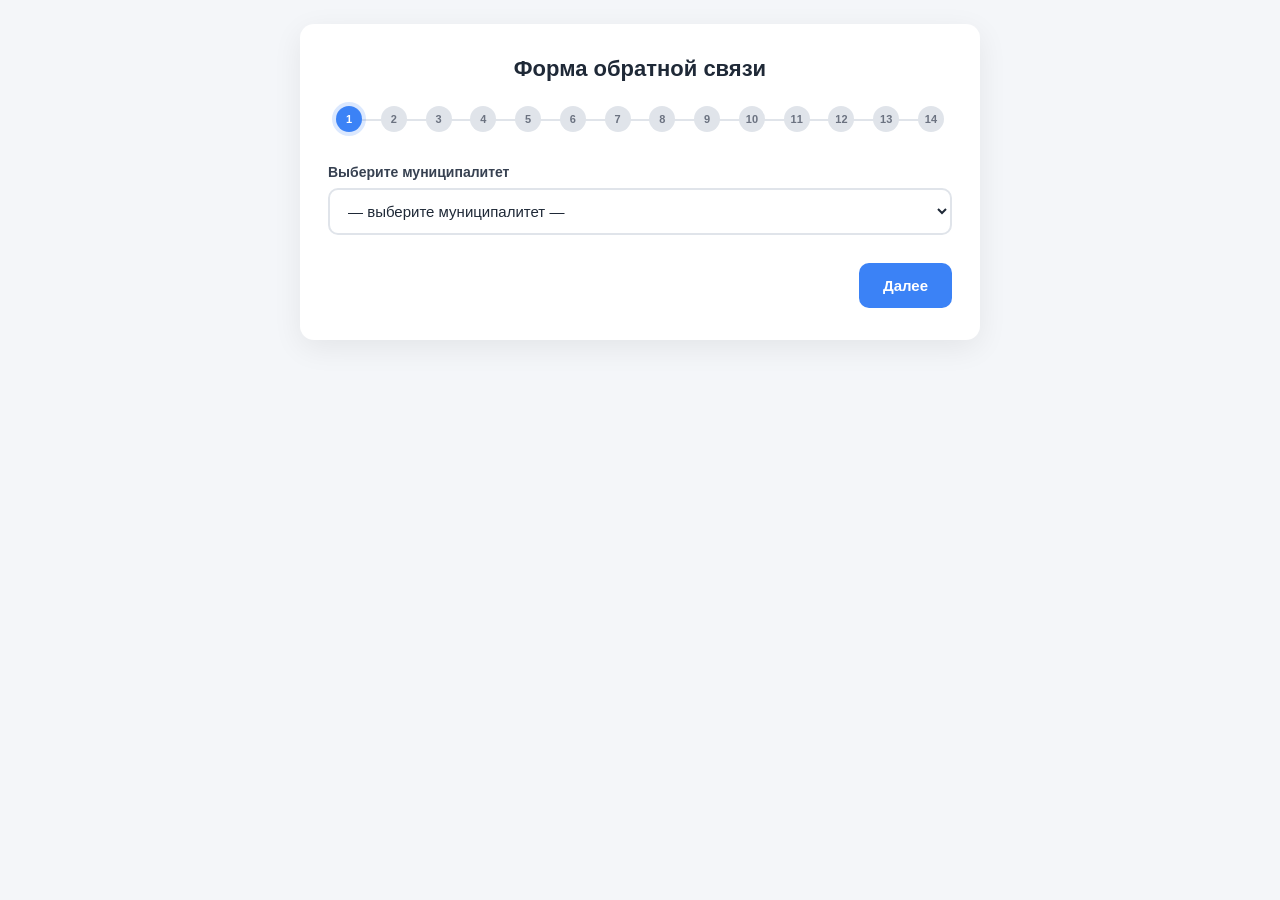
<file: pos_roles_cp.html>
<!DOCTYPE html>
<html lang="ru">
<head>
<meta charset="UTF-8">
<meta name="viewport" content="width=device-width, initial-scale=1.0">
<title>Форма обратной связи</title>
<style>
  * { box-sizing: border-box; }
  body {
    font-family: -apple-system, BlinkMacSystemFont, "Segoe UI", Roboto, Arial, sans-serif;
    background: #f4f6f9;
    margin: 0;
    padding: 24px 16px;
    color: #1f2937;
    min-height: 100vh;
  }
  .container {
    max-width: 680px;
    margin: 0 auto;
    background: #fff;
    padding: 32px 28px;
    border-radius: 14px;
    box-shadow: 0 8px 30px rgba(0,0,0,.07);
  }
  h1 { font-size: 22px; margin: 0 0 24px; text-align: center; font-weight: 700; }

  .progress { display: flex; justify-content: space-between; position: relative; margin-bottom: 32px; padding: 0 8px; }
  .progress::before { content: ""; position: absolute; top: 13px; left: 21px; right: 21px; height: 2px; background: #e0e4ea; z-index: 0; }
  .step-dot {
    position: relative; z-index: 1; width: 26px; height: 26px; border-radius: 50%;
    background: #e0e4ea; color: #6b7280; display: flex; align-items: center; justify-content: center;
    font-size: 11px; font-weight: 600; transition: .3s;
  }
  .step-dot.active { background: #3b82f6; color: #fff; box-shadow: 0 0 0 4px rgba(59,130,246,.18); }
  .step-dot.done   { background: #22c55e; color: #fff; }

  .step { display: none; }
  .step.active { display: block; animation: fade .25s ease; }
  @keyframes fade { from { opacity: 0; transform: translateY(6px); } to { opacity: 1; transform: none; } }

  .field-label { display: block; font-size: 14px; font-weight: 600; margin-bottom: 8px; color: #374151; }
  .field-hint  { display: block; font-size: 12px; color: #9ca3af; margin-bottom: 8px; }
  .input {
    width: 100%; padding: 12px 14px; font-size: 15px;
    border: 2px solid #e0e4ea; border-radius: 10px; background: #fff;
    color: #1f2937; transition: .2s; font-family: inherit;
  }
  .input:focus { outline: none; border-color: #3b82f6; box-shadow: 0 0 0 3px rgba(59,130,246,.15); }
  .input:disabled { background: #f9fafb; color: #9ca3af; cursor: not-allowed; }
  textarea.input { resize: vertical; min-height: 130px; }
  .counter { margin-top: 8px; font-size: 13px; color: #6b7280; text-align: right; }

  .question { font-size: 22px; font-weight: 700; text-align: center; margin: 8px 0 20px; }
  .radio-group { display: flex; gap: 12px; }
  .radio-card { flex: 1; position: relative; }
  .radio-card input { position: absolute; opacity: 0; pointer-events: none; }
  .radio-card span {
    display: block; padding: 16px; text-align: center;
    border: 2px solid #e0e4ea; border-radius: 10px; cursor: pointer;
    font-weight: 600; transition: .2s; user-select: none;
  }
  .radio-card span:hover { border-color: #93c5fd; }
  .radio-card input:checked + span { border-color: #3b82f6; background: #eff6ff; color: #2563eb; }

  .nav { display: flex; justify-content: space-between; gap: 12px; margin-top: 28px; }
  .btn {
    padding: 12px 24px; font-size: 15px; font-weight: 600;
    border-radius: 10px; border: none; cursor: pointer; transition: .2s; font-family: inherit;
  }
  .btn-primary { background: #3b82f6; color: #fff; margin-left: auto; }
  .btn-primary:hover { background: #2563eb; }
  .btn-secondary { background: #fff; color: #374151; border: 2px solid #e0e4ea; }
  .btn-secondary:hover { background: #f9fafb; border-color: #d1d5db; }
  .btn-success { background: #22c55e; color: #fff; }
  .btn-success:hover { background: #16a34a; }
  .btn:disabled { opacity: .5; cursor: not-allowed; }
  .info-message {
    margin-top: 14px;
    padding: 12px 14px;
    background: #eff6ff;
    border: 1px solid #bfdbfe;
    border-radius: 10px;
    font-size: 14px;
    color: #1e40af;
    line-height: 1.5;
  }
  .info-message a { color: #2563eb; font-weight: 600; }

  .farewell { text-align: center; padding: 16px 0 8px; }
  .farewell-icon {
    width: 72px; height: 72px; margin: 0 auto 16px; border-radius: 50%;
    background: #dcfce7; color: #22c55e; display: flex; align-items: center; justify-content: center;
    font-size: 36px; font-weight: 700;
  }
  .farewell h2 { margin: 0 0 8px; font-size: 22px; }
  .farewell p { margin: 0 0 8px; color: #6b7280; }

  .admin-panel {
    display: none; margin-top: 24px; padding: 16px;
    border: 2px dashed #f59e0b; border-radius: 10px;
    background: #fffbeb; text-align: center;
  }
  .admin-panel.visible { display: block; }
  .admin-panel p { font-size: 13px; color: #92400e; margin: 0 0 12px; }

  @media (max-width: 480px) {
    .container { padding: 24px 18px; }
    .radio-group { flex-direction: column; }
    .progress::before { left: 19px; right: 19px; top: 11px; }
    .step-dot { width: 22px; height: 22px; font-size: 10px; }
  }

  @media (max-width: 360px) {
    .progress::before { left: 17px; right: 17px; top: 9px; }
    .step-dot { width: 18px; height: 18px; font-size: 9px; }
  }
</style>
</head>
<body>
<div class="container">
  <h1>Форма обратной связи</h1>

  <div class="progress">
    <div class="step-dot" data-step="1">1</div>
    <div class="step-dot" data-step="2">2</div>
    <div class="step-dot" data-step="3">3</div>
    <div class="step-dot" data-step="4">4</div>
    <div class="step-dot" data-step="5">5</div>
    <div class="step-dot" data-step="6">6</div>
    <div class="step-dot" data-step="7">7</div>
    <div class="step-dot" data-step="8">8</div>
    <div class="step-dot" data-step="9">9</div>
    <div class="step-dot" data-step="10">10</div>
    <div class="step-dot" data-step="11">11</div>
    <div class="step-dot" data-step="12">12</div>
    <div class="step-dot" data-step="13">13</div>
    <div class="step-dot" data-step="14">14</div>
  </div>

  <div class="wizard">
    <!-- Шаг 1 -->
    <section class="step active" data-step="1">
      <label class="field-label" for="region">Выберите муниципалитет</label>
      <select id="region" class="input">
        <option value="">— выберите муниципалитет —</option>
      </select>
    </section>

    <!-- Шаг 2 -->
    <section class="step" data-step="2">
      <label class="field-label" for="sub">Выберите вашу ОО</label>
      <span class="field-hint">Образовательная организация, в которой вы работаете</span>
      <select id="sub" class="input" disabled>
        <option value="">— сначала выберите муниципалитет —</option>
      </select>
      <div class="info-message" id="noOrgMessage" style="display:none;">
        Если вашей образовательной организации нет в списке, напишите нам на почту
        <a href="mailto:rrcio@cppisp33.ru">rrcio@cppisp33.ru</a>
      </div>
    </section>

    <!-- Шаг 3 -->
    <section class="step" data-step="3">
      <p class="question">Получилось ли войти в личный кабинет директора организации на «Госуслугах»?</p>
      <div class="radio-group">
        <label class="radio-card">
          <input type="radio" name="question1" value="Да">
          <span>Да</span>
        </label>
        <label class="radio-card">
          <input type="radio" name="question1" value="Нет">
          <span>Нет</span>
        </label>
      </div>
    </section>

    <!-- Шаг 4 -->
    <section class="step" data-step="4">
      <p class="question">Получилось ли у директора выдать роль педагогу-психологу?</p>
      <div class="radio-group">
        <label class="radio-card">
          <input type="radio" name="question2" value="Да">
          <span>Да</span>
        </label>
        <label class="radio-card">
          <input type="radio" name="question2" value="Нет">
          <span>Нет</span>
        </label>
      </div>
      <div style="margin-top: 20px;">
        <label class="field-label" for="fio2">ФИО педагога-психолога</label>
        <span class="field-hint">Введите ФИО полностью</span>
        <input type="text" id="fio2" name="fio2" class="input" placeholder="Иванов Иван Иванович" autocomplete="name">
      </div>
    </section>

    <!-- Шаг 5 -->
    <section class="step" data-step="5">
      <p class="question">Получилось ли у директора выдать роль техническому оператору?</p>
      <div class="radio-group">
        <label class="radio-card">
          <input type="radio" name="question3" value="Да">
          <span>Да</span>
        </label>
        <label class="radio-card">
          <input type="radio" name="question3" value="Нет">
          <span>Нет</span>
        </label>
      </div>
      <div style="margin-top: 20px;">
        <label class="field-label" for="fio3">ФИО технического оператора</label>
        <span class="field-hint">Введите ФИО полностью</span>
        <input type="text" id="fio3" name="fio3" class="input" placeholder="Иванов Иван Иванович" autocomplete="name">
      </div>
    </section>

    <!-- Шаг 6 -->
    <section class="step" data-step="6">
      <p class="question">Смог ли педагог-психолог войти в личный кабинет «Цифрового психолога» — specialist-psy.gosuslugi.ru?</p>
      <div class="radio-group">
        <label class="radio-card">
          <input type="radio" name="question4" value="Да">
          <span>Да</span>
        </label>
        <label class="radio-card">
          <input type="radio" name="question4" value="Нет">
          <span>Нет</span>
        </label>
      </div>
    </section>

    <!-- Шаг 7 -->
    <section class="step" data-step="7">
      <p class="question">Удалось ли педагогу-психологу заполнить профиль в личном кабинете «Цифрового психолога»?</p>
      <div class="radio-group">
        <label class="radio-card">
          <input type="radio" name="question5" value="Да">
          <span>Да</span>
        </label>
        <label class="radio-card">
          <input type="radio" name="question5" value="Нет">
          <span>Нет</span>
        </label>
      </div>
    </section>

    <!-- Шаг 8 -->
    <section class="step" data-step="8">
      <p class="question">Удалось ли педагогу-психологу составить график работы в личном кабинете «Цифрового психолога»?</p>
      <div class="radio-group">
        <label class="radio-card">
          <input type="radio" name="question6" value="Да">
          <span>Да</span>
        </label>
        <label class="radio-card">
          <input type="radio" name="question6" value="Нет">
          <span>Нет</span>
        </label>
      </div>
    </section>

    <!-- Шаг 9 -->
    <section class="step" data-step="9">
      <p class="question">Смог ли технический оператор войти в личный кабинет «Цифрового психолога» — admin-psy.gosuslugi.ru?</p>
      <div class="radio-group">
        <label class="radio-card">
          <input type="radio" name="question7" value="Да">
          <span>Да</span>
        </label>
        <label class="radio-card">
          <input type="radio" name="question7" value="Нет">
          <span>Нет</span>
        </label>
      </div>
    </section>

    <!-- Шаг 10 -->
    <section class="step" data-step="10">
      <p class="question">Смог ли технический оператор подтвердить профиль педагога-психолога?</p>
      <div class="radio-group">
        <label class="radio-card">
          <input type="radio" name="question8" value="Да">
          <span>Да</span>
        </label>
        <label class="radio-card">
          <input type="radio" name="question8" value="Нет">
          <span>Нет</span>
        </label>
      </div>
    </section>

    <!-- Шаг 11 -->
    <section class="step" data-step="11">
      <p class="question">Смог ли технический оператор одобрить график педагога-психолога?</p>
      <div class="radio-group">
        <label class="radio-card">
          <input type="radio" name="question9" value="Да">
          <span>Да</span>
        </label>
        <label class="radio-card">
          <input type="radio" name="question9" value="Нет">
          <span>Нет</span>
        </label>
      </div>
    </section>

    <!-- Шаг 12 -->
    <section class="step" data-step="12">
      <p class="question">Удалось ли педагогу-психологу расставить слоты в личном кабинете "Педагога-психолога"</p>
      <div class="radio-group">
        <label class="radio-card">
          <input type="radio" name="question10" value="Да">
          <span>Да</span>
        </label>
        <label class="radio-card">
          <input type="radio" name="question10" value="Нет">
          <span>Нет</span>
        </label>
      </div>
    </section>

    <!-- Шаг 13 -->
    <section class="step" data-step="13">
      <label class="field-label" for="comment">Опишите, что не получилось</label>
      <textarea id="comment" class="input" maxlength="1000" rows="6"
        placeholder="Напишите, что пошло не так..."></textarea>
      <div class="counter" id="counter">Осталось символов: 1000 / 1000</div>
    </section>

    <!-- Шаг 14 -->
    <section class="step" data-step="14">
      <div class="farewell">
        <div class="farewell-icon">✓</div>
        <h2>Спасибо!</h2>
        <p>Ваш ответ сохранён.</p>
      </div>

      <div class="admin-panel" id="adminPanel">
      <p>Режим администратора.</p>
      <a href="https://docs.google.com/spreadsheets/d/1AF2b5Usn33eYgsjcc4Cv6_fgdWwVkZgfxtglEx_0Wms/edit?usp=sharing" target="_blank" class="btn btn-success" style="display:inline-block;text-decoration:none;">
      Открыть таблицу с ответами
      </a>
      </div>
    </section>
  </div>

  <div class="nav" id="nav">
    <button type="button" id="btnBack" class="btn btn-secondary">Назад</button>
    <button type="button" id="btnNext" class="btn btn-primary">Далее</button>
  </div>
</div>

<script>
/* ==========================================================
   Муниципалитеты → образовательные организации (ОО)
   
   • Чтобы изменить/дополнить список — правьте прямо здесь.
   ========================================================== */
const REGIONS = {

  "Александров": [
    "МБОУ «Средняя общеобразовательная школа № 1 с углублённым изучением отдельных предметов» г. Александрова",
    "МБОУ Гимназия № 2",
    "МБОУ «Средняя общеобразовательная школа № 3»",
    "МБОУ «Средняя общеобразовательная школа № 4»",
    "МБОУ ООШ № 5",
    "МАОУ «Средняя общеобразовательная школа № 13»",
    "МБОУ «Средняя общеобразовательная школа № 14 им. А.А. Перфильева»"
  ],

  "Александровский район": [
    "МБОУ «Средняя общеобразовательная школа № 7 имени А.П. Чулкова»",  
    "МБОУ «Средняя общеобразовательная школа № 8»",
    "МБОУ «Средняя общеобразовательная школа № 9»",
    "МБОУ «Средняя общеобразовательная школа № 10»",
    "МБОУ «Средняя общеобразовательная школа № 11»",
    "МБОУ Долматовская ООШ № 16",
    "МБОУ ООШ № 17",
    "МБОУ Андреевская СОШ № 30",
    "МБОУ ООШ № 31",
    "МБОУ Майская ООШ № 33",
    "МБОУ Краснопламенская СОШ № 34 Александровского района",
    "МБОУ Октябрьская средняя школа №35",
    "МБОУ «Средняя общеобразовательная школа № 36»",
    "МБОУ ООШ № 37"
  ],

  "Владимир": [
    "ГАОУ ВО «Областной образовательный многопрофильный центр»",
    "ГБПОУ ВО «Владимирский областной колледж культуры и искусства»",
    "МАОУ «Гимназия № 3»",
    "МАОУ «Гимназия № 35»",
    "МАОУ «Гимназия № 39»",
    "МАОУ «Гимназия № 73»",
    "МАОУ «Лицей № 14»",
    "МАОУ «Лингвистическая гимназия № 23 им. А.Г. Столетова»",
    "МАОУ «Образовательный центр № 1»",
    "МАОУ «Образовательный центр № 2»",
    "МАОУ «Образовательный центр № 3»",
    "МАОУ «Образовательный центр № 4»",
    "МАОУ «Образовательный центр № 5»",
    "МАОУ «Образовательный центр № 7»",
    "МАОУ «Образовательный центр № 8»",
    "МАОУ «Образовательный центр № 9»",
    "МАОУ «Промышленно-коммерческий лицей» (ПКЛ)",
    "МАОУ «Средняя общеобразовательная школа № 25»",
    "МАОУ «Средняя общеобразовательная школа № 36»",
    "МАОУ «Средняя общеобразовательная школа № 37»",
    "МАОУ «Средняя общеобразовательная школа № 47»",
    "МБОУ «Средняя общеобразовательная школа № 1»",
    "МБОУ «Средняя общеобразовательная школа № 6»",
    "МБОУ «Средняя общеобразовательная школа № 7»",
    "МБОУ «Средняя общеобразовательная школа № 7 имени гвардии капитана В.А. Фёдорова»",
    "МБОУ «Средняя общеобразовательная школа № 8»",
    "МБОУ «Средняя общеобразовательная школа № 9 имени Героя РФ генерал-лейтенанта Романа Владимировича Кутузова»",
    "МБОУ «Средняя общеобразовательная школа № 11 имени Заслуженного учителя РСФСР Марии Фёдоровны Мануйловой»",
    "МБОУ «Средняя общеобразовательная школа № 13»",
    "МБОУ «Средняя общеобразовательная школа № 16»",
    "МБОУ «Средняя общеобразовательная школа № 19»",
    "МБОУ «Средняя общеобразовательная школа № 20»",
    "МБОУ «Средняя общеобразовательная школа № 22»",
    "МБОУ «Средняя общеобразовательная школа № 28 имени адмирала М.П. Лазарева»",
    "МБОУ «Средняя общеобразовательная школа № 31 имени Героя Советского Союза С.Д. Василисина»",
    "МБОУ «Средняя общеобразовательная школа № 32» / МБОУ «СОШ № 32»",
    "МБОУ «Средняя общеобразовательная школа № 33»",
    "МБОУ «Средняя общеобразовательная школа № 34»",
    "МБОУ «Средняя общеобразовательная школа № 40 имени Героя РФ Юрьева Даниила Юрьевича»",
    "МБОУ «Средняя общеобразовательная школа № 41» (Муниципальный центр по внедрению электронного обучения и дистанционных образовательных технологий имени Героя Советского Союза Е.И. Пичугина)",
    "МБОУ «Средняя общеобразовательная школа № 43 имени диктора Ю.Б. Левитана»",
    "МБОУ «Средняя общеобразовательная школа № 48»",
    "МБОУ «Образовательный центр № 6»",
    "МБОУ «Образовательный центр для одарённых „Прогресс“»",
    "ЧОУ «Православная гимназия во имя Святителя Афанасия Епископа Ковровского»"
  ],

  "Вязники": [
    "МБОУ «Средняя общеобразовательная школа № 2 имени дважды Героя Советского Союза лётчика-космонавта Валерия Николаевича Кубасова» г. Вязники",
    "МБОУ «Средняя общеобразовательная школа № 3 города Вязники Владимирской области»",
    "МБОУ «Средняя общеобразовательная школа № 4 города Вязники Владимирской области»",
    "МБОУ «Средняя общеобразовательная школа № 6» (г. Вязники)",
    "МБОУ «Средняя общеобразовательная школа № 9 имени А.И. Фатьянова» г. Вязники",
    "ЧОУ «Православная гимназия»"
  ],

  "Вязниковский район": [
    "МБОУ «Вязовская основная общеобразовательная школа Вязниковского района»",  
    "МБОУ «Козловская начальная общеобразовательная школа Вязниковского района»",
    "МБОУ «Лукновская средняя общеобразовательная школа Вязниковского района»",  
    "МБОУ «Мстерская средняя общеобразовательная школа им. И.И. Голубева»",
    "МБОУ «Никологорская средняя общеобразовательная школа им. Н.И. Прошенкова»",
    "МБОУ «Нововязниковская основная общеобразовательная школа»",
    "МБОУ «Октябрьская основная общеобразовательная школа № 1»",
    "МБОУ «Октябрьская основная общеобразовательная школа № 2»",
    "МБОУ «Осинковская основная общеобразовательная школа»",
    "МБОУ «Паустовская основная общеобразовательная школа Вязниковского района»",
    "МБОУ «Пирово-Городищенская основная общеобразовательная школа Вязниковского района»",
    "МБОУ «Степанцевская средняя общеобразовательная школа Вязниковского района»",
    "МБОУ «Чудиновская основная общеобразовательная школа Вязниковского района»"
  ],

  "Гороховецкий район": [
    "МБОУ «Галицкая средняя общеобразовательная школа» Гороховецкого муниципального округа",
    "Филиал МБОУ «Галицкая средняя общеобразовательная школа» Гороховецкого муниципального округа",
    "МБОУ «Денисовская средняя общеобразовательная школа» Гороховецкого муниципального округа",
    "МБОУ «Фоминская средняя общеобразовательная школа» Гороховецкого муниципального округа",
    "МБОУ «Средняя общеобразовательная школа № 1» Гороховецкого муниципального округа",
    "МБОУ «Средняя общеобразовательная школа № 3» Гороховецкого муниципального округа"
  ],

  "Гусь-Хрустальный район": [
    "МБОУ «Анопинская средняя общеобразовательная школа»",
    "МБОУ «Вашутинская основная общеобразовательная школа»",
    "МБОУ «Вековская основная общеобразовательная школа»",
    "МБОУ «Великодворская средняя общеобразовательная школа»",
    "МБОУ «Григорьевская средняя общеобразовательная школа»",
    "МБОУ «Демидовская средняя общеобразовательная школа» Гусь-Хрустального района",
    "МБОУ «Добрятинская средняя общеобразовательная школа»",
    "МБОУ «Золотковская средняя общеобразовательная школа»",
    "МБОУ «Иванищевская средняя общеобразовательная школа»",
    "МБОУ «Колпская основная общеобразовательная школа»",
    "МБОУ «Краснооктябрьская основная общеобразовательная школа»",
    "МБОУ «Красноэховская средняя общеобразовательная школа»",
    "МБОУ «Купреевская средняя общеобразовательная школа»",
    "МБОУ «Курловская средняя общеобразовательная школа»",
    "МБОУ «Лесниковская основная общеобразовательная школа»",
    "МБОУ «Мезиновская средняя общеобразовательная школа им. А.И. Солженицына»",
    "МБОУ «Нечаевская основная общеобразовательная школа»",
    "МБОУ «Семёновская основная общеобразовательная школа»",
    "МБОУ «Тащиловская основная общеобразовательная школа»",
    "МБОУ «Уршельская средняя общеобразовательная школа»"
  ],

"Гусь-Хрустальный": [
    "МБОУ «Средняя общеобразовательная школа № 1» г. Гусь-Хрустальный",    
    "МБОУ «Средняя общеобразовательная школа № 2 с углублённым изучением отдельных предметов имени кавалера ордена Красной Звезды А.А. Кузора»",    
    "МБОУ «Средняя общеобразовательная школа № 3» г. Гусь-Хрустальный",
    "МБОУ «Средняя общеобразовательная школа № 4» г. Гусь-Хрустальный",
    "МБОУ «Основная общеобразовательная школа № 5»",
    "МБОУ «Основная общеобразовательная школа № 7»",
    "МБОУ «Средняя общеобразовательная школа № 10» г. Гусь-Хрустальный",
    "МБОУ «Основная общеобразовательная школа № 14»",
    "МБОУ «Средняя общеобразовательная школа № 15 с углублённым изучением отдельных предметов» г. Гусь-Хрустальный",
    "МБОУ «Основная общеобразовательная школа № 16»",
    "ЧОУ «Православная гимназия г. Гусь-Хрустальный»"
  ],

  "ЗАТО Радужный": [
    "ГКОУ ВО «Кадетский корпус» имени Дмитрия Михайловича Пожарского",  
    "МБОУ «Средняя общеобразовательная школа № 1» ЗАТО г. Радужный Владимирской области",
    "МБОУ «Средняя общеобразовательная школа № 2 им. И.С. Косьминова» ЗАТО г. Радужный Владимирской области"
  ],

  "Камешково": [
    "МБОУ «Основная общеобразовательная школа № 3» г. Камешково",
    "МБОУ «Средняя общеобразовательная школа № 1» г. Камешково"
  ],

  "Камешковский район": [
    "МБОУ «Брызгаловская средняя общеобразовательная школа»",
    "МБОУ «Вахромеевская средняя общеобразовательная школа»",
    "МБОУ «Второвская основная общеобразовательная школа»",
    "МБОУ «Гаврильцевская основная общеобразовательная школа»",
    "МБОУ «Давыдовская основная общеобразовательная школа»",
    "МБОУ «Мирновская средняя общеобразовательная школа»",
    "МБОУ «Новкинская основная общеобразовательная школа»",
    "МБОУ «Серебровская основная общеобразовательная школа»",
    "МБОУ «Сергеихинская средняя общеобразовательная школа»"
  ],

  "Киржач": [
    "МБОУ «НОШ г.Киржач (ПРОГИМНАЗИЯ )",  
    "МБОУ «Средняя общеобразовательная школа № 1 им. М.В. Серёгина» г. Киржача",
    "МБОУ «Средняя общеобразовательная школа № 2» г. Киржача",
    "МБОУ «Средняя общеобразовательная школа № 3» г. Киржача",
    "МБОУ «Средняя общеобразовательная школа № 5» г. Киржача",
    "МБОУ «Средняя общеобразовательная школа № 6 им. С.Б. Белкина» г. Киржача",
    "МБОУ «Средняя общеобразовательная школа № 7» г. Киржача"
  ],

  "Киржачский район": [
    "МБОУ «Горкинская средняя общеобразовательная школа» Киржачского муниципального округа",
    "МБОУ «Данутинская средняя общеобразовательная школа» Киржачского района",
    "МБОУ «Зареченская основная общеобразовательная школа» Киржачского муниципального округа",
    "МБОУ «Новосёловская средняя общеобразовательная школа» Киржачского района",
    "МБОУ «Першинская средняя общеобразовательная школа» Киржачского района",
    "МБОУ «Филипповская средняя общеобразовательная школа» Киржачского района"
  ],

  "Ковров": [
    "МАОУ «Лицей № 25» города Коврова",
    "МБОУ «Гимназия № 1 имени А.Н. Барсукова» г. Коврова",
    "МБОУ «Основная общеобразовательная школа № 2 имени Василия Алексеевича Дегтярёва» г. Коврова",
    "МБОУ «Основная общеобразовательная школа № 18 имени Героя Советского Союза Виктора Ивановича Ястребцева» г. Коврова",
    "МБОУ «Средняя общеобразовательная школа № 4 имени Героя Советского Союза Алексея Петровича Генералова» г. Коврова",
    "МБОУ «Средняя общеобразовательная школа № 5 имени Героя Советского Союза Павла Константиновича Ранжева» г. Коврова",
    "МБОУ «Средняя общеобразовательная школа № 8 имени Героя Советского Союза Фёдора Герасимовича Конькова» г. Коврова",
    "МБОУ «Средняя общеобразовательная школа № 9 имени Героя Советского Союза Авиарда Гавриловича Фастовца» г. Коврова",
    "МБОУ «Средняя общеобразовательная школа № 10 имени Героя Советского Союза Владимира Александровича Бурматова» г. Коврова",
    "МБОУ «Средняя общеобразовательная школа № 11 имени Героя Советского Союза Ивана Васильевича Першутова» г. Коврова",
    "МБОУ «Средняя общеобразовательная школа № 14 имени Георгия Семёновича Шпагина» г. Коврова",
    "МБОУ «Средняя общеобразовательная школа № 15 имени Героя Советского Союза Ивана Степановича Носова» г. Коврова",
    "МБОУ «Средняя общеобразовательная школа № 17 имени Героя Советского Союза Павла Семёновича Маштакова» г. Коврова",
    "МБОУ «Средняя общеобразовательная школа № 19 имени Героя РФ Дмитрия Сергеевича Кожемякина» г. Коврова",
    "МБОУ «Средняя общеобразовательная школа № 21 имени Владимира Григорьевича Фёдорова» г. Коврова",
    "МБОУ «Средняя общеобразовательная школа № 22 имени Героя РФ Сергеева Геннадия Николаевича» г. Коврова",
    "МБОУ «Средняя общеобразовательная школа № 23 имени Героя Советского Союза Дмитрия Фёдоровича Устинова» г. Коврова",
    "МБОУ «Средняя общеобразовательная школа № 24 имени Героя Советского Союза Алексея Васильевича Лопатина» г. Коврова",
    "ЧОУ «Православная гимназия г. Коврова»"
  ],

  "Ковровский район": [
    "МАОУ «Образовательный комплекс „Гимназия Доброграда“» Ковровского района",
    "ОАНО «Школа и детский сад „МИР“»",
    "МБОУ «Большевсегодическая основная общеобразовательная школа имени М.В. Водопьянова» Ковровского района",
    "МБОУ «Иваново-Эсинская средняя общеобразовательная школа Ковровского района»",
    "МБОУ «Клязьмогородецкая основная общеобразовательная школа» Ковровского района",
    "МБОУ «Красномаяковская основная общеобразовательная школа» Ковровского района",
    "МБОУ «Краснооктябрьская средняя общеобразовательная школа» Ковровского района",
    "МБОУ «Крутовская основная общеобразовательная школа имени Г. С. Шпагина» Ковровского района",
    "МБОУ «Малыгинская средняя общеобразовательная школа» Ковровского района",
    "МБОУ «Мелеховская средняя общеобразовательная школа № 1 имени И.П. Монахова» Ковровского района",
    "МБОУ «Мелеховская основная общеобразовательная школа № 2 имени С.Г. Симонова» Ковровского района",
    "МБОУ «Новопоселковская средняя общеобразовательная школа имени И.В. Першутова» Ковровского района",
    "МБОУ «Осиповская средняя общеобразовательная школа имени Т.Ф. Осиповского» Ковровского района",
    "МБОУ «Санниковская основная общеобразовательная школа» Ковровского района",
    "МБОУ «Шевинская основная общеобразовательная школа» Ковровского района"
  ],

  "Кольчугино": [
    "МБОУ «Средняя школа № 1»",
    "МБОУ «Средняя школа № 2»",
    "МБОУ «Средняя школа № 4 имени Героя Советского Союза В.И. Веденеева»",
    "МБОУ «Средняя школа № 5»",
    "МБОУ «Средняя школа № 6»",
    "МБОУ «Средняя школа № 7 им. Н.К. Крупской»"
  ],

  "Кольчугинский район": [
    "МБОУ «Бавленская средняя школа»",
    "МБОУ «Большевистская основная школа»",
    "МБОУ «Большекузьминская основная школа»",
    "МБОУ «Завалинская основная школа»",
    "МБОУ «Литвиновская основная школа»",
    "МБОУ «Макаровская основная школа»",
    "МБОУ «Новобусинская основная школа»",
    "МБОУ «Павловская основная школа»",
    "МБОУ «Стенковская основная школа»"
  ],

  "Лакинск": [
    "МБОУ «Средняя общеобразовательная школа № 1 г. Лакинска» Собинского муниципального округа",
    "МБОУ «Средняя общеобразовательная школа № 2 г. Лакинска» Собинского муниципального округа"
  ],

  "Меленки": [
    "МБОУ «Средняя общеобразовательная школа № 1 имени Героя Советского Союза Каманина Николая Петровича» г. Меленки",
    "МБОУ «Средняя общеобразовательная школа № 2»",
    "МБОУ «Средняя общеобразовательная школа № 4» г. Меленки",
    "МБОУ «Основная общеобразовательная школа № 5» г. Меленки"
  ],

  "Меленковский район": [
    "МБОУ «Архангельская средняя общеобразовательная школа имени Героя Советского Союза Краснова В.М.» Меленковского муниципального округа",
    "МБОУ «Бутылицкая средняя общеобразовательная школа» Меленковского муниципального округа",
    "МБОУ «Даниловская средняя общеобразовательная школа» Меленковского муниципального округа",
    "МБОУ «Дмитриевогорская средняя общеобразовательная школа» Меленковского муниципального округа",
    "МБОУ «Илькинская средняя общеобразовательная школа» Меленковского муниципального округа",
    "МБОУ «Левинская средняя общеобразовательная школа» Меленковского муниципального округа",
    "МБОУ «Ляховская средняя общеобразовательная школа» Меленковского муниципального округа",
    "МБОУ «Тургеневская средняя общеобразовательная школа» Меленковского муниципального округа"
  ],

  "Муром": [
    "МБОУ «Лицей №1»",  
    "МБОУ «Гимназия № 6»",
    "МБОУ «Основная школа № 12»",
    "МБОУ «Средняя общеобразовательная школа № 2»",
    "МБОУ «Средняя общеобразовательная школа № 3»",
    "МБОУ «Средняя общеобразовательная школа № 4»",
    "МБОУ «Средняя общеобразовательная школа № 7»",
    "МБОУ «Средняя общеобразовательная школа № 8»",
    "МБОУ «Средняя общеобразовательная школа № 13»",
    "МБОУ «Средняя общеобразовательная школа № 15»",
    "МБОУ «Средняя общеобразовательная школа № 16»",
    "МБОУ «Средняя общеобразовательная школа № 18»",
    "МБОУ «Средняя общеобразовательная школа № 19»",
    "МБОУ «Средняя общеобразовательная школа № 20 имени Героя Советского Союза В.И. Филатова»",
    "МБОУ «Средняя общеобразовательная школа № 28»",
    "ЧОУ «Православная гимназия преподобного Илии Муромца»"
  ],

  "Муромский район": [
    "МБОУ «Алешунинская средняя общеобразовательная школа»",
    "МБОУ «Борис-Глебская средняя общеобразовательная школа»",
    "МБОУ «Булатниковская основная общеобразовательная школа»",
    "МБОУ «Зимёнковская средняя общеобразовательная школа»",
    "МБОУ «Ковардицкая средняя общеобразовательная школа»",
    "МБОУ «Молотицкая средняя общеобразовательная школа»",
    "МБОУ «Панфиловская средняя общеобразовательная школа»",
    "МБОУ «Чаадаевская средняя общеобразовательная школа»",
    "МБОУ «Якиманско-Слободская средняя общеобразовательная школа»"
  ],

  "Петушинский район": [
    "МБОУ «Аннинская средняя общеобразовательная школа»",
    "МБОУ «Воспушинская основная общеобразовательная школа»",  
    "МБОУ «Костинская основная общеобразовательная школа»",  
    "МБОУ «Липенская основная общеобразовательная школа»",  
    "МБОУ «Пекшинская средняя общеобразовательная школа»",
    "МБОУ «Средняя общеобразовательная школа № 1» г. Костерево",
    "МБОУ «Средняя общеобразовательная школа № 2» г. Костерево",
    "МБОУ «Средняя общеобразовательная школа № 3 имени гвардии лейтенанта Т.А. Шишлакова» г. Костерево"
  ],

  "Петушки": [
    "МБОУ «Средняя общеобразовательная школа № 1»",
    "МБОУ «Средняя общеобразовательная школа № 2»",
    "МБОУ «Средняя общеобразовательная школа № 3»",
    "МБОУ «Гимназия №17»",
    "ЧОУ «Православная НОШ»"
  ],

  "Покров": [
    "МАОУ «Лицей имени академика Игоря Алексеевича Бакулова» городского округа Покров ('Вольгинский лицей')",
    "МБОУ «Глубоковская основная общеобразовательная школа» городского округа Покров",
    "МБОУ «Санинская средняя общеобразовательная школа» городского округа Покров",
    "МБОУ «Марковская основная общеобразовательная школа» городского округа Покров",
    "МБОУ «Начальная общеобразовательная школа» городского округа Покров",
    "МБОУ «Средняя общеобразовательная школа пос. Городищи» городского округа Покров",
    "МБОУ «Средняя общеобразовательная школа № 1» городского округа Покров",
    "МБОУ «Средняя общеобразовательная школа № 2» городского округа Покров"
  ],

  "Селивановский": [
    "МБОУ «Волосатовская основная общеобразовательная школа» Селивановского муниципального округа",
    "МБОУ «Красногорбатская средняя общеобразовательная школа» Селивановского муниципального округа",
    "МБОУ «Малышевская средняя общеобразовательная школа» Селивановского муниципального округа",
    "МБОУ «Новлянская средняя общеобразовательная школа» Селивановского муниципального округа"
  ],

  "Собинка": [
    "МБОУ «Основная общеобразовательная школа № 2 г. Собинки» Собинского муниципального округа",
    "МБОУ «Средняя общеобразовательная школа № 1 г. Собинки» Собинского муниципального округа",
    "МБОУ «Средняя общеобразовательная школа № 4 г. Собинки» Собинского муниципального округа"
  ],

  "Собинский район": [
    "МБОУ «Асерховская средняя общеобразовательная школа» Собинского муниципального округа",
    "МБОУ «Бабаевская основная общеобразовательная школа» Собинского муниципального округа",
    "МБОУ «Березниковская основная общеобразовательная школа» Собинского муниципального округа",
    "МБОУ «Воршинская средняя общеобразовательная школа» Собинского муниципального округа",
    "МБОУ «Зареченская основная общеобразовательная школа имени Героя Советского Союза А.И. Отставнова» Собинского муниципального округа",
    "МБОУ «Кишлеевская основная общеобразовательная школа» Собинского муниципального округа",
    "МБОУ «Куриловская основная общеобразовательная школа» Собинского муниципального округа",
    "МБОУ «Рождественская основная общеобразовательная школа» Собинского муниципального округа",
    "МБОУ «Ставровская средняя общеобразовательная школа имени Героя РФ гвардии майора Павла Борисовича Якимкина» Собинского муниципального округа",
    "МБОУ «Толпуховская основная общеобразовательная школа» Собинского муниципального округа",
    "МБОУ «Устьевская основная общеобразовательная школа» Собинского муниципального округа",
    "МБОУ «Черкутинская основная общеобразовательная школа им. В.А. Солоухина» Собинского муниципального округа"
  ],

  "Судогда": [
    "МБОУ «Судогодская основная общеобразовательная школа»",
    "МБОУ «Судогодская средняя общеобразовательная школа № 1»",
    "МБОУ «Судогодская средняя общеобразовательная школа № 2»",
    "ЧОУ «Свято-Екатерининская православная школа г. Судогды»"
  ],

  "Судогодский район": [
    "МБОУ «Андреевская средняя общеобразовательная школа»",
    "МБОУ «Воровская средняя общеобразовательная школа»",
    "МБОУ «Вяткинская средняя общеобразовательная школа»",
    "МБОУ «Головинская средняя общеобразовательная школа»",
    "МБОУ «Ильинская средняя общеобразовательная школа»",
    "МБОУ «Краснобогатырская средняя общеобразовательная школа»",
    "МБОУ «Краснокустовская основная общеобразовательная школа»",
    "МБОУ «Мошокская средняя общеобразовательная школа»",
    "МБОУ «Муромцевская средняя общеобразовательная школа»",
    "МБОУ «Сойменская основная общеобразовательная школа»",
    "МБОУ «Улыбышевская основная общеобразовательная школа»",
    "МБОУ «Чамеревская средняя общеобразовательная школа»"
  ],

  "Суздаль": [
    "МАОУ «Средняя общеобразовательная школа г. Суздаля»",
    "ЧОУ «Православная СОШ им. свт. Арсения Элассонского г.Суздаль»",
    "ЧОУ «Суздальская православная гимназия А.В. Суворова»"
  ],

  "Суздальский район": [
    "МБОУ «Боголюбовская средняя общеобразовательная школа имени Чемпионки Мира по шахматам Е.И. Быковой»",
    "МБОУ «Весьская основная общеобразовательная школа»",
    "МБОУ «Гавриловская средняя общеобразовательная школа»",
    "МБОУ «Добрынская основная общеобразовательная школа»",
    "МБОУ «Красногвардейская средняя общеобразовательная школа»",
    "Филиал МБОУ «Красногвардейская средняя общеобразовательная школа» с. Торчино",
    "МБОУ «Ново-Александровская основная общеобразовательная школа»",
    "МБОУ «Новосельская средняя общеобразовательная школа имени В.П. Пантыкина»",
    "МБОУ «Павловская средняя общеобразовательная школа»",
    "МБОУ «Порецкая средняя школа»",
    "МБОУ «Садовая средняя школа»",
    "МБОУ «Сновицкая средняя общеобразовательная школа им. С.Н. Белкина»",
    "МБОУ «Сокольская средняя общеобразовательная школа»",
    "МБОУ «Стародворская средняя общеобразовательная школа»"
  ],

  "Юрьев-Польский": [
    "МБОУ «Школа № 1» г. Юрьев-Польского",
    "МБОУ «Школа № 2» г. Юрьев-Польского",
    "МБОУ «Школа № 3» г. Юрьев-Польского"
  ],

  "Юрьев-Польский район": [
    "МБОУ «Косинская основная школа",
    "МБОУ «Небыловская средняя школа»",
    "МБОУ «Опольевская школа»",
    "МБОУ «Симская средняя общеобразовательная школа»",
    "МБОУ «Сосновоборская основная общеобразовательная школа»",
    "МБОУ «Федоровская основная школа»",
    "МБОУ «Шихобаловская основная школа»",
    "МБОУ «Энтузиастская школа им. В.И. Шибанкова»"
  ]
};

const STORAGE_KEY    = 'feedback_submissions';
const ADMIN_PASSWORD = '322520';

const TOTAL_STEPS     = 14;
const QUESTION_START  = 3;
const QUESTION_END    = 12;
const COMMENT_STEP    = 13;
const FAREWELL_STEP   = 14;

const state = { step: 1, isAdmin: false };

const $  = (id) => document.getElementById(id);
const $$ = (sel) => document.querySelectorAll(sel);

/* ==========================
   Заполнение списка муниципалитетов
   ========================== */
function fillRegions() {
  const sel = $('region');
  Object.keys(REGIONS).forEach(name => {
    const opt = document.createElement('option');
    opt.value = name;
    opt.textContent = name;
    sel.appendChild(opt);
  });
}

/* ==========================
   Навигация
   ========================== */
function showStep(n) {
  state.step = n;
  $$('.step').forEach(el => el.classList.toggle('active', Number(el.dataset.step) === n));
  updateProgress(n);

  if (n === FAREWELL_STEP) {
    $('nav').style.display = 'none';
    $('adminPanel').classList.toggle('visible', state.isAdmin);
  } else {
    $('nav').style.display = 'flex';
    $('btnBack').style.visibility = n === 1 ? 'hidden' : 'visible';
    $('btnNext').textContent = n === COMMENT_STEP ? 'Отправить' : 'Далее';
    $('btnNext').disabled = false;
  }
  window.scrollTo({ top: 0, behavior: 'smooth' });
}

function updateProgress(current) {
  $$('.step-dot').forEach(dot => {
    const s = Number(dot.dataset.step);
    dot.classList.toggle('active', s === current);
    dot.classList.toggle('done', s < current);
  });
}

/* ==========================
   Валидация
   ========================== */
function validateStep(n) {
  if (n === 1 && !$('region').value) {
    alert('Пожалуйста, выберите муниципалитет.'); return false;
  }
  if (n === 2 && !$('sub').value) {
    alert('Пожалуйста, выберите вашу образовательную организацию.'); return false;
  }
  if (n === 2 && $('sub').value === '__NO_ORG__') {
    alert('Если вашей ОО нет в списке, напишите нам на почту mail@mail.com');
    return false;
  }
  if (n >= QUESTION_START && n <= QUESTION_END) {
    if (!document.querySelector('input[name="question' + (n - 2) + '"]:checked')) {
      alert('Пожалуйста, ответьте на вопрос.'); return false;
    }
  }
  if (n === 4 || n === 5) {
    const fio = $(n === 4 ? 'fio2' : 'fio3').value.trim();
    // Минимум: Фамилия Имя (2 слова), допускаем отчество.
    if (!fio) {
      alert('Пожалуйста, введите фамилию, имя и отчество.'); return false;
    }
    if (fio.split(/\s+/).length < 2) {
      alert('Пожалуйста, введите фамилию и имя (и отчество, если есть).'); return false;
    }
  }
  if (n === COMMENT_STEP && !$('comment').value.trim()) {
    alert('Пожалуйста, опишите, что не получилось.'); return false;
  }
  return true;
}

/* ==========================
   Далее / Назад
   ========================== */
function next() {
  const n = state.step;
  if (!validateStep(n)) return;

  if (n === 1) { showStep(2); return; }
  if (n === 2) { showStep(3); return; }

  if (n >= QUESTION_START && n <= QUESTION_END) {
    if (n < QUESTION_END) {
      showStep(n + 1);
    } else {
      // Последний вопрос — проверяем, есть ли хоть один ответ «Нет».
      let hasNo = false;
      for (let i = 1; i <= 10; i++) {
        const el = document.querySelector('input[name="question' + i + '"]:checked');
        if (el && el.value === 'Нет') { hasNo = true; break; }
      }
      if (hasNo) {
        showStep(COMMENT_STEP);
      } else {
        saveSubmission();
      }
    }
    return;
  }

  if (n === COMMENT_STEP) {
    saveSubmission();
  }
}

function back() {
  if (state.step > 1) showStep(state.step - 1);
}

/* ==========================
   муниципалитет → ОО
   ========================== */
function onRegionChange() {
  const region = $('region').value;
  const sub = $('sub');
  sub.innerHTML = '';
  $('noOrgMessage').style.display = 'none';

  if (!region) {
    sub.disabled = true;
    sub.innerHTML = '<option value="">— сначала выберите муниципалитет —</option>';
    return;
  }

  sub.disabled = false;
  const placeholder = document.createElement('option');
  placeholder.value = '';
  placeholder.textContent = '— выберите образовательную организацию —';
  sub.appendChild(placeholder);

  (REGIONS[region] || []).forEach(name => {
    const opt = document.createElement('option');
    opt.value = name;
    opt.textContent = name;
    sub.appendChild(opt);
  });

  // Пункт «Нет моей организации»
  const noOrgOpt = document.createElement('option');
  noOrgOpt.value = '__NO_ORG__';
  noOrgOpt.textContent = '— Нет моей организации —';
  sub.appendChild(noOrgOpt);
}

function onSubChange() {
  const isNoOrg = $('sub').value === '__NO_ORG__';
  $('noOrgMessage').style.display = isNoOrg ? 'block' : 'none';
  $('btnNext').disabled = isNoOrg;
}

/* ==========================
   Счётчик
   ========================== */
function onCommentInput() {
  const len = $('comment').value.length;
  $('counter').textContent = `Осталось символов: ${1000 - len} / 1000`;
}

/* ==========================
   Сохранение
   ========================== */
function loadSubmissions() {
  try { return JSON.parse(localStorage.getItem(STORAGE_KEY) || '[]'); }
  catch (e) { return []; }
}

async function saveSubmission() {
  const scriptURL = 'https://script.google.com/macros/s/AKfycbwtlBqG0qnSDbGp9r6sTkB3Rx579kpGXkgqVu_9xt6god2m7pmDD_UMQKDETQR4gK9w/exec';

  const answers = [];
  for (let i = 1; i <= 10; i++) {
    const el = document.querySelector('input[name="question' + i + '"]:checked');
    answers.push(el ? el.value : '');
  }

  const comment = $('comment').value.trim();
  const fio2 = $('fio2').value.trim();
  const fio3 = $('fio3').value.trim();

  const subValue   = $('sub').value;
  const subDisplay = subValue === '__NO_ORG__' ? 'Нет моей организации' : subValue;

  const payload = {
    'Муниципалитет': $('region').value,
    'Образовательная организация': subDisplay,
    'Получилось ли войти в личный кабинет директора организации на «Госуслугах»': answers[0],
    'Получилось ли у директора выдать роль педагогу-психологу?': answers[1],
    'Получилось ли у директора выдать роль техническому оператору?': answers[2],
    'Смог ли педагог-психолог войти в личный кабинет «Цифрового психолога»?': answers[3],
    'Удалось ли педагогу-психологу заполнить профиль в личном кабинете «Цифрового психолога»?': answers[4],
    'Удалось ли педагогу-психологу составить график работы в личном кабинете «Цифрового психолога»?': answers[5],
    'Смог ли технический оператор войти в личный кабинет «Цифрового психолога»?': answers[6],
    'Смог ли технический оператор подтвердить профиль педагога-психолога?': answers[7],
    'Смог ли технический оператор одобрить график педагога-психолога?': answers[8],
    'Удалось ли педагогу-психологу расставить слоты в личном кабинете?': answers[9],
    'Комментарий': comment,
    'ФИО Педагога-психолога': fio2,
    'ФИО Технического оператора': fio3
  };
  // Добавляем ответы на вопросы 2–10 (поле «Вопрос N»).
  for (let i = 1; i < 10; i++) {
    payload['Вопрос ' + (i + 1)] = answers[i];
  }

  // Блокируем кнопку на время отправки — защита от двойных кликов.
  const btn = $('btnNext');
  const originalText = btn.textContent;
  btn.disabled = true;
  btn.textContent = 'Отправка...';

  try {
    const response = await fetch(scriptURL, {
      method: 'POST',
      headers: {
        'Content-Type': 'application/x-www-form-urlencoded;charset=UTF-8'
      },
      body: new URLSearchParams(payload)
    });

    const result = await response.json();

    if (result.result === 'success') {
      showStep(FAREWELL_STEP);
    } else {
      throw new Error(result.message || 'Неизвестная ошибка сервера');
    }
  } catch (error) {
    console.error('Ошибка отправки:', error);
    alert('Не удалось сохранить ответ. Проверьте интернет-соединение и попробуйте ещё раз.');
  } finally {
    // Возвращаем кнопку в исходное состояние в любом случае.
    btn.disabled = false;
    btn.textContent = originalText;
  }
}

/* ==========================
   Скрытый вход администратора
   ==========================
   • Ctrl+Shift+A — запрос пароля в любой момент
   • ?admin=1 в URL — то же при загрузке страницы
*/
function requestAdminAccess() {
  if (state.isAdmin) { alert('Вы уже в режиме администратора.'); return; }
  const pwd = prompt('Введите пароль администратора:');
  if (pwd === null) return;
  if (pwd === ADMIN_PASSWORD) {
    state.isAdmin = true;
    if (state.step === FAREWELL_STEP) $('adminPanel').classList.add('visible');
    alert('Доступ администратора получен.');
  } else {
    alert('Неверный пароль.');
  }
}

/* ==========================
   Инициализация
   ========================== */
function bindEvents() {
  $('region').addEventListener('change', onRegionChange);
  $('sub').addEventListener('change', onSubChange);
  $('comment').addEventListener('input', onCommentInput);
  $('btnNext').addEventListener('click', next);
  $('btnBack').addEventListener('click', back);

  document.addEventListener('keydown', (e) => {
    if (e.ctrlKey && e.shiftKey && e.code === 'KeyA') {
      e.preventDefault();
      requestAdminAccess();
    }
  });
}

document.addEventListener('DOMContentLoaded', () => {
  fillRegions();
  bindEvents();

  const params = new URLSearchParams(window.location.search);
  if (params.get('admin') === '1') requestAdminAccess();

  showStep(1);
});
</script>
</body>
</html>
</file>
